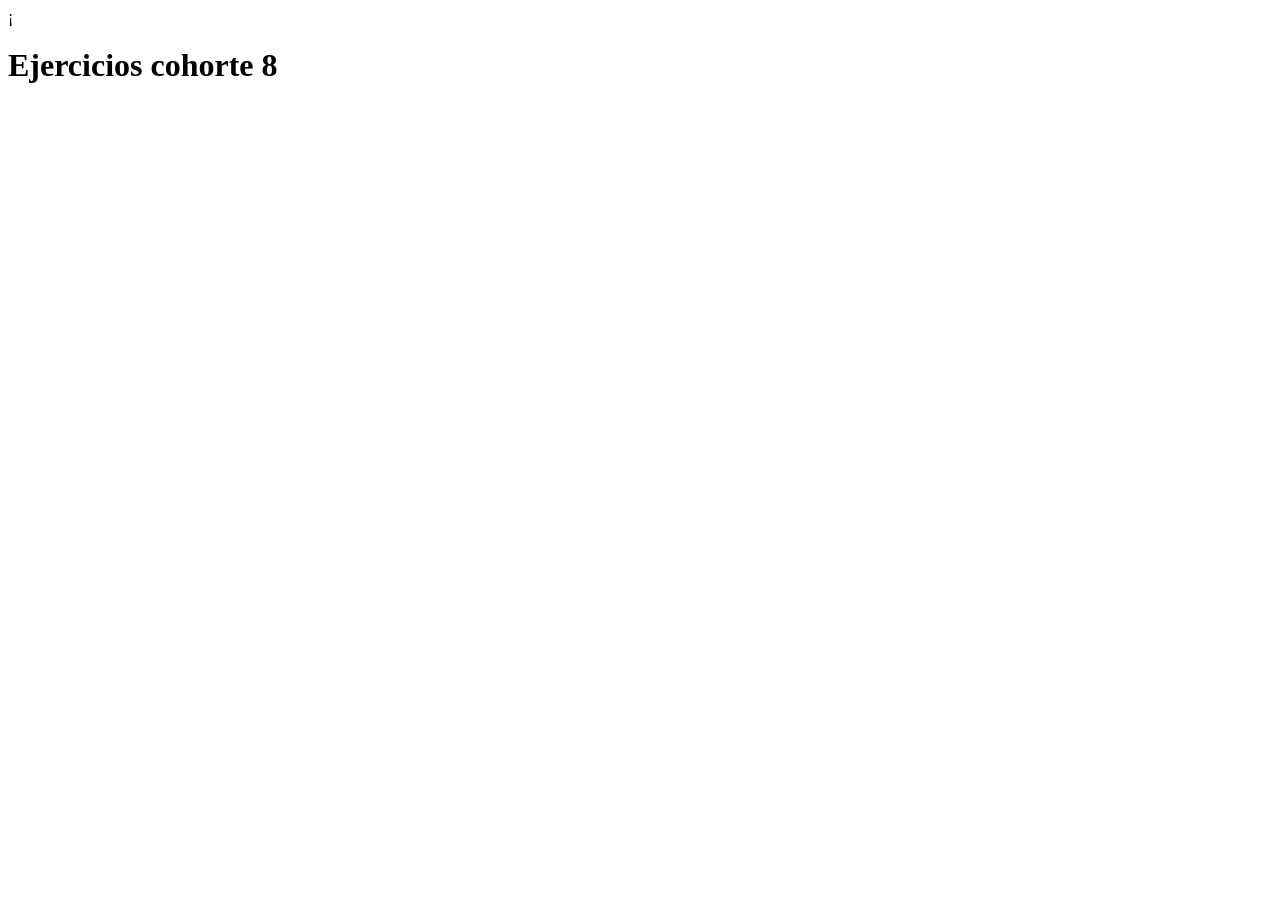
<file: index.html>
¡
<!DOCTYPE html>
<html lang="en">

<head>
    <meta charset="UTF-8">
    <meta name="viewport" content="width=device-width, initial-scale=1.0">
    <title>Portafolio Esteban</title>
</head>

<body>
    <h1>Ejercicios cohorte 8</h1>
</body>

</html>
</file>
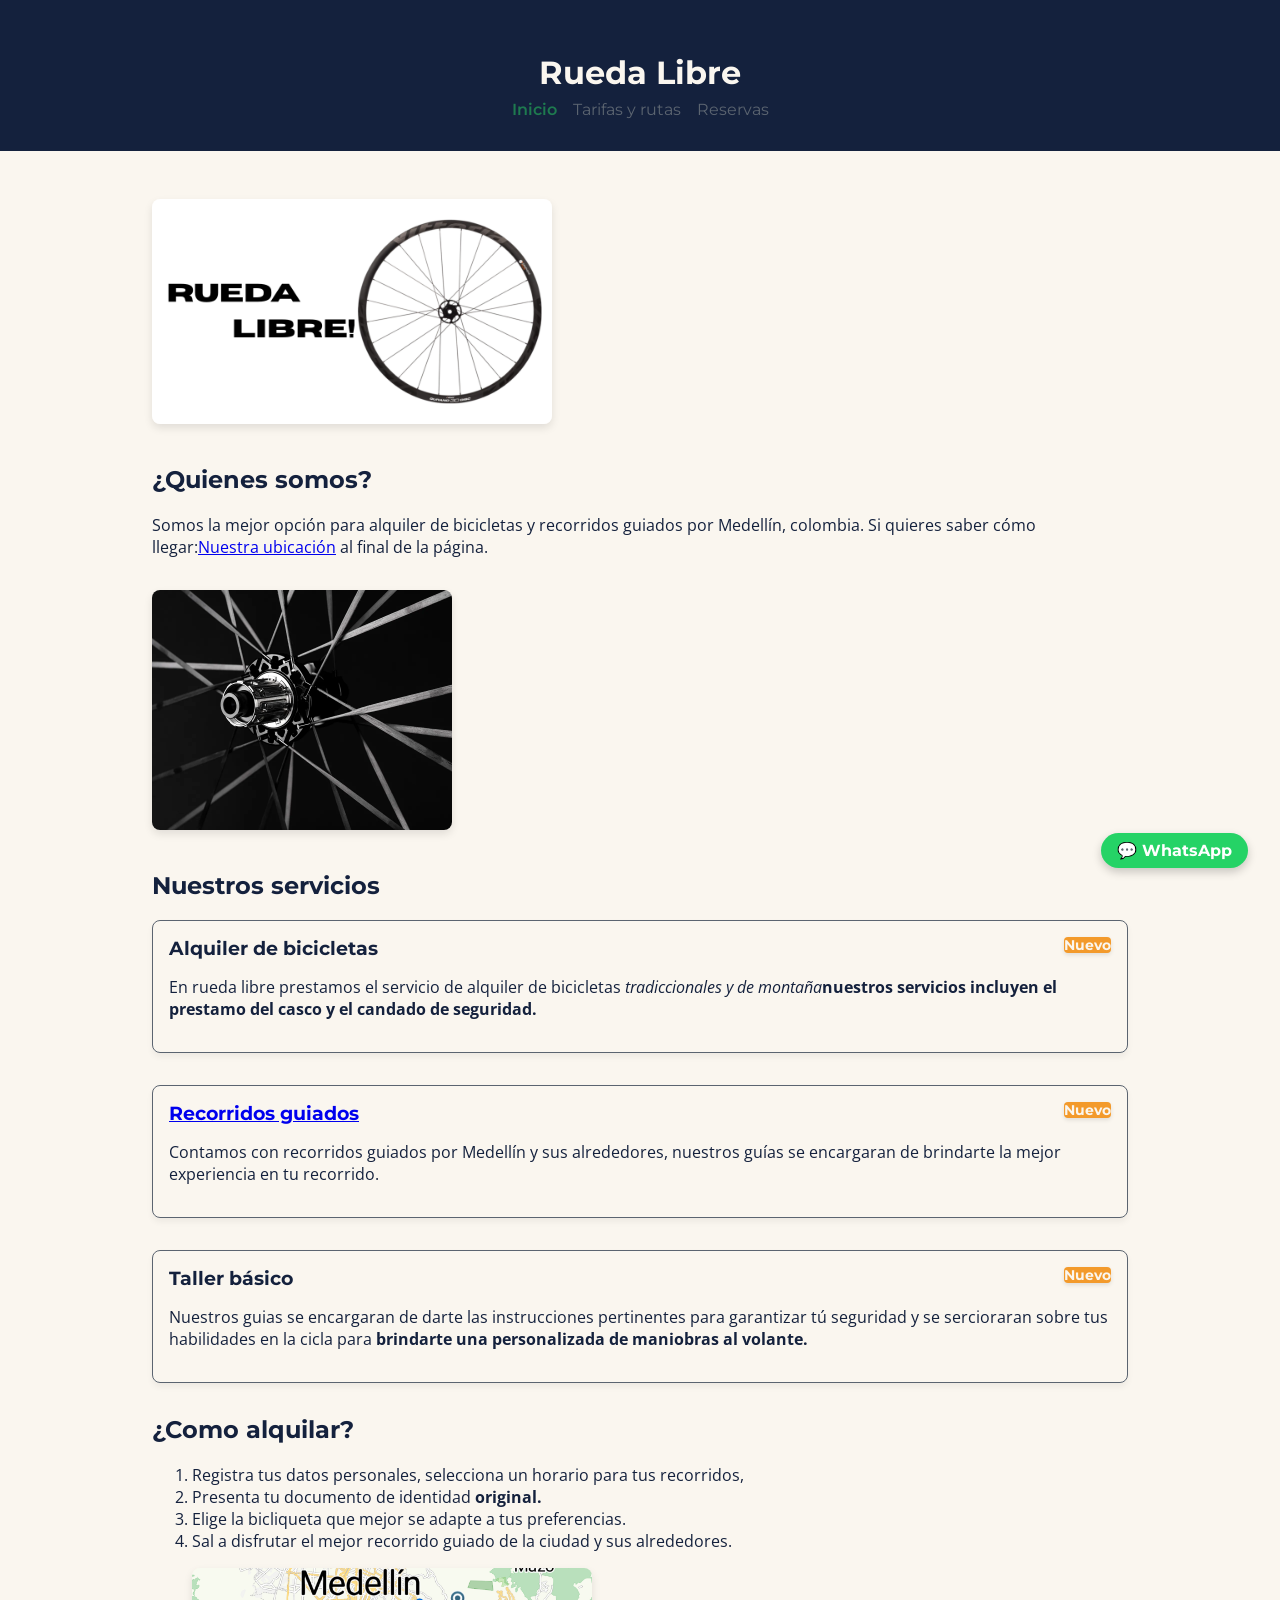
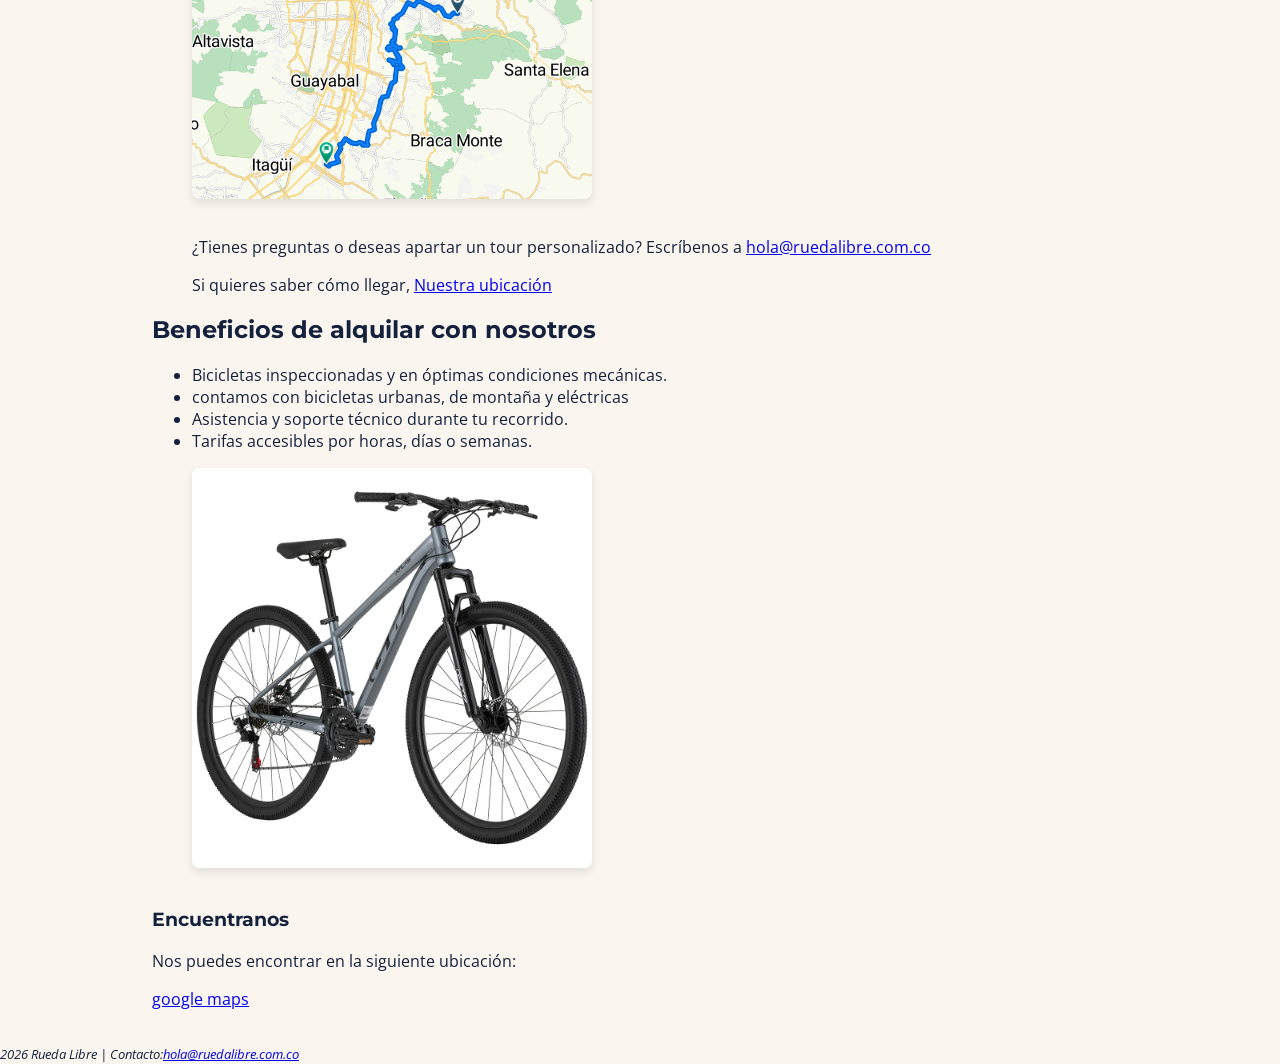
<file: Rueda-libre/index.html>
<!DOCTYPE html>
<html lang="es">
<head>
    <meta charset="UTF-8">
    <meta name="viewport" content="width=device-width, initial-scale=1.0">
    <title>Rueda Libre | Alquiler de bicicletas en Medellín</title>
    <link rel="preconnect" href="https://fonts.googleapis.com">
    <link rel="preconnect" href="https://fonts.gstatic.com" crossorigin>
    <link href="https://fonts.googleapis.com/css2?family=Montserrat:ital,wght@0,100..900;1,100..900&family=Open+Sans:ital,wght@0,300..800;1,300..800&display=swap" rel="stylesheet">
    <link rel="stylesheet" href="CSS/styles.css">
</head>
<body>
    <header>
         <h1>Rueda Libre</h1>
        <nav>
            <ul id="menu">
                 <a href="index.html" class="activo">Inicio</a>
                 <a href="paginas/tarifas.html">Tarifas y rutas</a>
                 <a href="paginas/reservas.html">Reservas</a>
            </ul>
        </nav>
    </header>
    <main>
    <img src="paginas/img/portada/RUEDA-LIBRE.png" alt="Imagen de una rueda con un texto que dice Rueda Libre" width="400">
    <section>
    <h2>¿Quienes somos?</h2>
    <p>Somos la mejor opción para alquiler de bicicletas y recorridos guiados por Medellín, colombia.
        Si quieres saber cómo llegar:<a href="#Encuentranos">Nuestra ubicación</a> al final de la página.</p>
    <img src="paginas/img/Understanding-Bicycle-Wheel-Freehub-Mechanisms2.webp" alt="" width="300">
    </section>
    <section>
    <h2>Nuestros servicios</h2>
        <article class="tarjeta-servicio">
            <span class="etiqueta-nuevo">Nuevo</span>
            <h3>Alquiler de bicicletas</h3>
            <p>En rueda libre prestamos el servicio de alquiler de bicicletas <em>tradiccionales y de montaña</em><strong>nuestros servicios incluyen el prestamo del casco y el candado de seguridad.</strong> </p>
        </article>
        <article class="tarjeta-servicio">
            <span class="etiqueta-nuevo">Nuevo</span>
            <h3><a href="paginas/tarifas.html">Recorridos guiados</a></h3>
            <p>Contamos con recorridos guiados por Medellín y sus alrededores, nuestros guías se encargaran de brindarte la mejor experiencia en tu recorrido.</p>
        </article>
        <article class="tarjeta-servicio">
            <span class="etiqueta-nuevo">Nuevo</span>
            <h3>Taller básico</h3>
            <p>Nuestros guias se encargaran de darte las instrucciones pertinentes para garantizar tú seguridad y se sercioraran sobre tus habilidades en la cicla para  <strong>brindarte una personalizada de maniobras al volante.</strong></p>
        </article>
    </section>
    <h2>¿Como alquilar?</h2>
    <ol>
        <li>Registra tus datos personales, selecciona un horario para tus recorridos,</li>
        <li>Presenta tu documento de identidad <strong>original.</strong></li>
        <li>Elige la bicliqueta que mejor se adapte a tus preferencias.</li>
        <li>Sal a disfrutar el mejor recorrido guiado de la ciudad y sus alrededores.</li>
        <img src="paginas/img/ruta/ruta de cicla.png" alt="Ruta con vista aerea desde Google maps que atraviza Medellín" width="400">
        <p> ¿Tienes preguntas o deseas apartar un tour personalizado? 
            Escríbenos a <a href="mailto:hola@ruedalibre.com.co">hola@ruedalibre.com.co</a></p>
            <p>Si quieres saber cómo llegar, <a href="#Encuentranos">Nuestra ubicación</a></p>
    </ol>
    </section>
    <section>
    <h2>Beneficios de alquilar con nosotros</h2>
    <ul>
        <li>Bicicletas inspeccionadas y en óptimas condiciones mecánicas.</li>
        <li>contamos con bicicletas urbanas, de montaña y eléctricas</li> 
        <li>Asistencia y soporte técnico durante tu recorrido.</li>
        <li>Tarifas accesibles por horas, días o semanas.</li>
        <img src="paginas/img/bicicleta/ATLAS-G-01.webp" alt="Ciclistas en ruta de montaña" width="400">
    </ul>
    <h3 id="Encuentranos">Encuentranos</h3>
    <p>Nos puedes encontrar en la siguiente ubicación: </p>
    <a href="https://www.google.com/maps/place/De+Moda+Outlet/@6.2193884,-75.5859495,824m/data=!3m2!1e3!4b1!4m6!3m5!1s0x8e4429e1dab04e05:0x5a77c25c8a5faf3a!8m2!3d6.2193831!4d-75.5833746!16s%2Fg%2F11gv_xr9wj?entry=ttu&g_ep=EgoyMDI2MTAxOC4wIKXMDSoASAFQAw%3D%3D" target="_blank">google maps</a>
    </section>
    </main>
    
     <footer>
    <small> 
        <em>2026 Rueda Libre | Contacto:<a href="mailto:hola@ruedalibre.com.co">hola@ruedalibre.com.co</a></em>
    </small> 
  </footer>
  
<a href="https://wa.me/573000000000" class="btn-whatsapp" target="_blank" rel="noopener noreferrer" aria-label="Contáctanos por WhatsApp">
    💬 WhatsApp
</a>
</body>
</html>
</file>
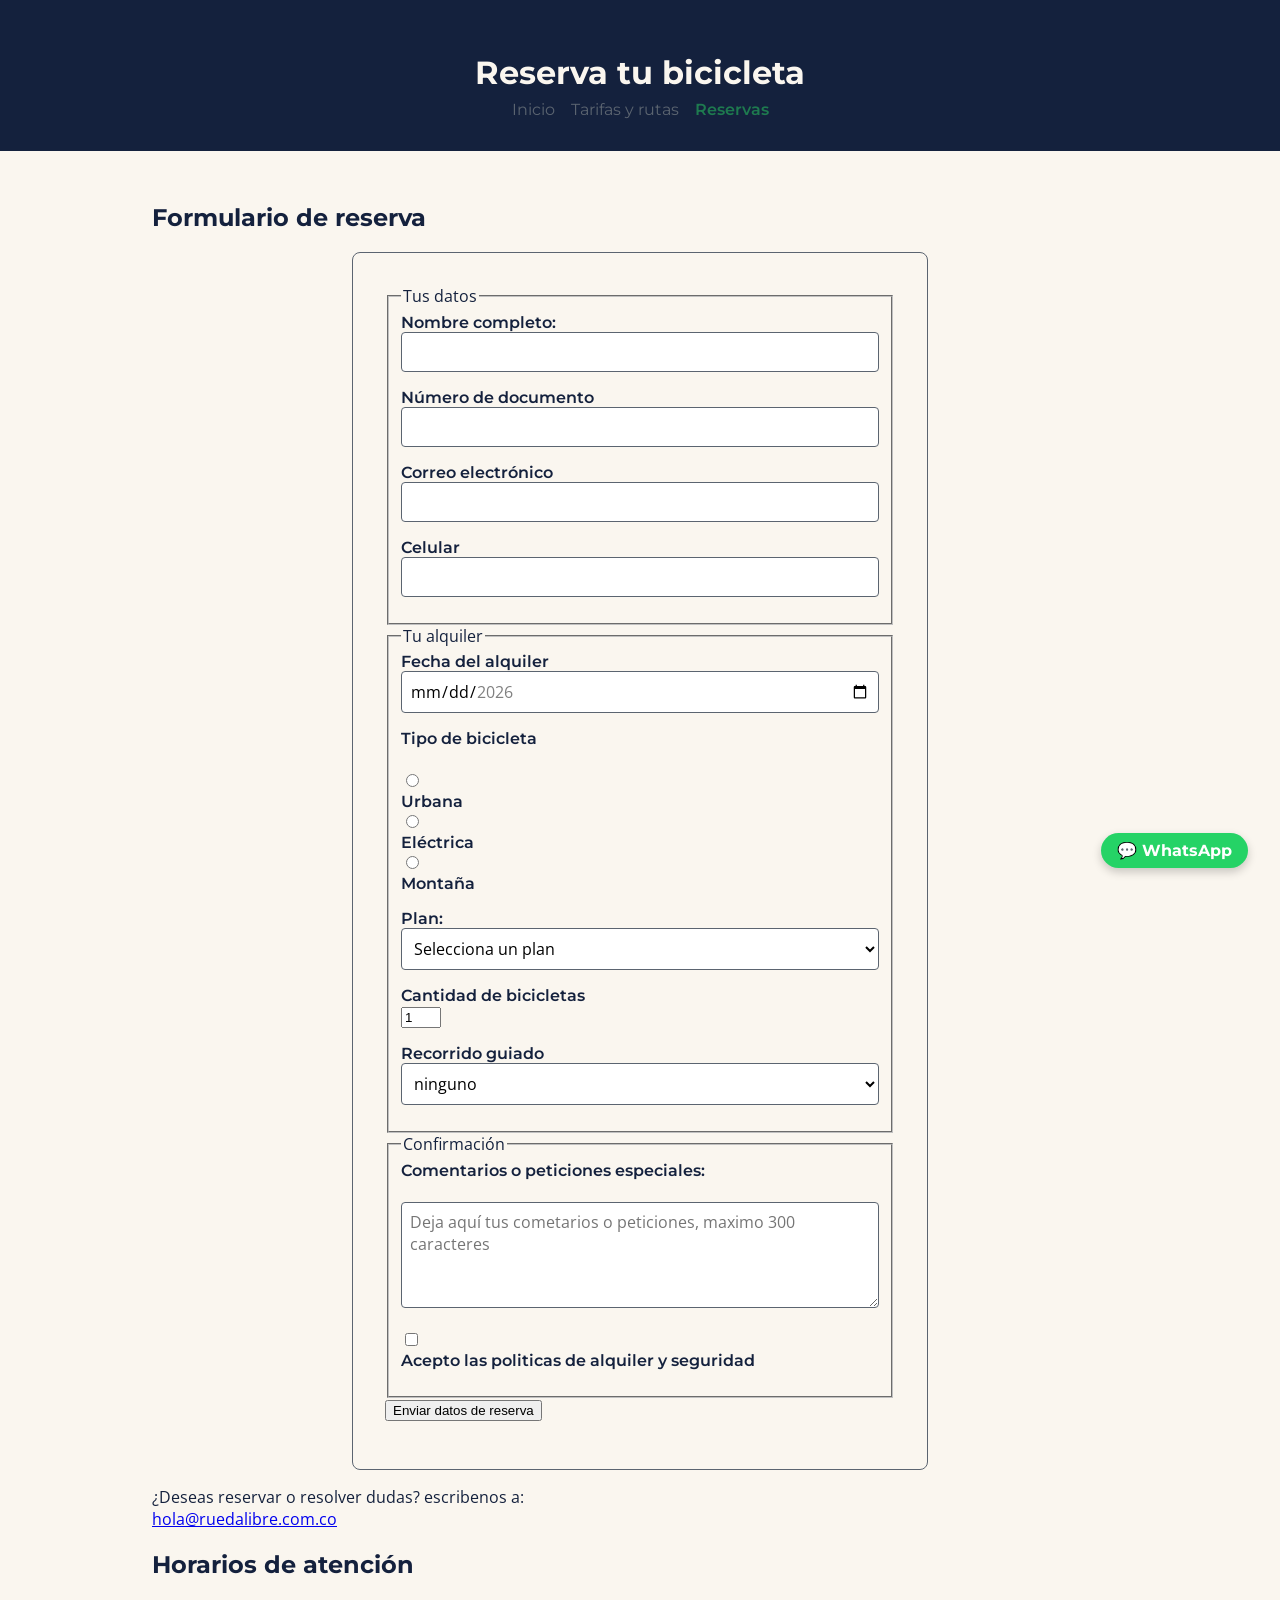
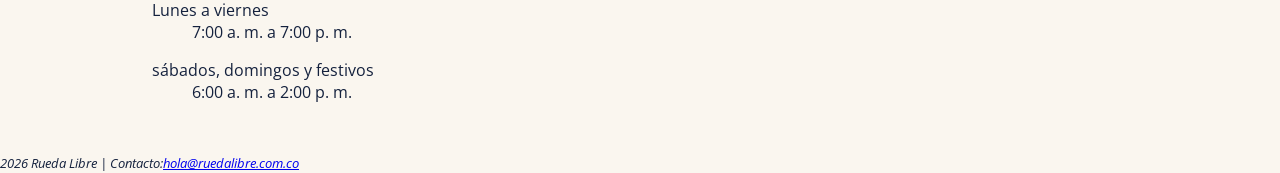
<file: Rueda-libre/paginas/reservas.html>
<!DOCTYPE html>
<html lang="es">
<head>
    <meta charset="UTF-8">
    <meta name="viewport" content="width=device-width, initial-scale=1.0">
    <title>Rueda Libre| reserva tu bicicleta</title>
    <link rel="preconnect" href="https://fonts.googleapis.com">
    <link rel="preconnect" href="https://fonts.gstatic.com" crossorigin>
    <link href="https://fonts.googleapis.com/css2?family=Montserrat:ital,wght@0,100..900;1,100..900&family=Open+Sans:ital,wght@0,300..800;1,300..800&display=swap" rel="stylesheet">
    <link rel="stylesheet" href="../CSS/styles.css">
</head>
<body>
  <header>
    <h1>Reserva tu bicicleta</h1>
        <nav>
            <ul id="menu">
                <a href="../index.html">Inicio</a>
                <a href="tarifas.html">Tarifas y rutas</a>
                <a href="reservas.html" class="activo">Reservas</a>
            </ul>
        </nav>
  </header>  
  <main>
<section>
  <h2>Formulario de reserva</h2>
  <form action="#" method="post">
    <fieldset>
     <legend>Tus datos</legend> 
     <div class="grupo-formulario">
      <label for="nombre">Nombre completo:</label>
      <input type="text" id="nombre" name="nombre" required minlength="3">
     </div>

     <div class="grupo-formulario">
      <label for="documento">Número de documento</label>
      <input type="text" id="documento" name="documento" required pattern="[0-9]{6,10}" title="Debe tener solo números, entre 6 y 10 dígitos">
     </div>

     <div class="grupo-formulario">
      <label for="correo">Correo electrónico</label>
      <input type="email" id="correo" name="correo" required>
     </div>

     <div class="grupo-formulario">
      <label for="celular">Celular</label>
      <input type="tel" id="celular" name="celular" required pattern="3[0-9]{9}" title="Debe de tener 10 dígitos y empezar por el número 3 (Ej: 3001234567)">
     </div>
    </fieldset>

    <fieldset>
      <legend>Tu alquiler</legend>

      <div class="grupo-formulario">
        <label for="fecha">Fecha del alquiler</label>
        <input type="date" id="fecha" name="fecha" min="2026-11-01" max="2026-12-31" required>
      </div>
      <p></p>
      <div class="grupo-formulario">
        <label>Tipo de bicicleta</label><br>
        <input type="radio" id="urbana" name="tipo_bicicleta" value="urbana" required>
        <label for="urbana">Urbana</label>

        <input type="radio" id="electrica" name="tipo_bicicleta" value="electrica" required>
        <label for="electrica">Eléctrica</label>

        <input type="radio" id="montana" name="tipo_bicicleta" value="montana" required>
        <label for="montana">Montaña</label>
      </div>
      <p></p>
        <label for="plan">Plan:</label>
        <select id="plan" name="plan" required>
          <option value="" disabled selected>Selecciona un plan</option>
          <option value="1_hora">1 hora</option>
          <option value="medio_dia">Medio día</option>
          <option value="dia_completo">Día completo</option>
        </select>
      </div>
      <p></p>
      <div class="grupo-formulario">
        <label for="cantidad">Cantidad de bicicletas</label>
        <input type="number" id="cantidad" name="cantidad" min="1" max="6" value="1" required>
      </div>
      <p></p>
      <div class="grupo-formulario">
        <label for="recorrido">Recorrido guiado</label>
        <select id="recorrido" name="recorrido">
          <option value="ninguno">ninguno</option>
          <option value="ruta1">Ruta 1</option>
          <option value="ruta2">Ruta 2</option>
          <option value="ruta3">Ruta 3</option>
        </select>
      </div>
    </fieldset>

    <fieldset>
      <legend>Confirmación</legend>

      <div class="grupo-formulario">
        <label for="comentaarios">Comentarios o peticiones especiales:</label><br>
        <textarea id="Comentarios" name="comentarios" rows="4" cols="40" maxlength="300" placeholder="Deja aquí tus cometarios o peticiones, maximo 300 caracteres"></textarea>
      </div>

      <div class="grupo-formulario">
        <input type="checkbox" id="politicas" name="politicas" required>
        <label for="politicas">Acepto las politicas de alquiler y seguridad</label>
      </div>
    </fieldset>

    <div class="grupo-formulario">
      <button type="submit">Enviar datos de reserva</button>
    </div>
  </form>
</section>

<p></p>

¿Deseas reservar o resolver dudas? escribenos a: <br><a href="mailto:hola@ruedalibre.com.co">hola@ruedalibre.com.co</a>
<h2>Horarios de atención</h2>
<section> 
  <dl>
    <dt>Lunes a viernes</dt>
    <dd>7:00 a. m. a 7:00 p. m.</dd>
  </section> 

<section>
    <dt>sábados, domingos y festivos</dt>
    <dd>6:00 a. m. a 2:00 p. m.</dd>
  </dl>
</section>
  </main>
<p></p>
  <footer>
    <small> 
        <em>2026 Rueda Libre | Contacto:<a href="mailto:hola@ruedalibre.com.co">hola@ruedalibre.com.co</a></em>
    </small> 
  </footer>
  
<a href="https://wa.me/573000000000" class="btn-whatsapp" target="_blank" rel="noopener noreferrer" aria-label="Contáctanos por WhatsApp">
    💬 WhatsApp
</a>
</body>
</html>
</file>
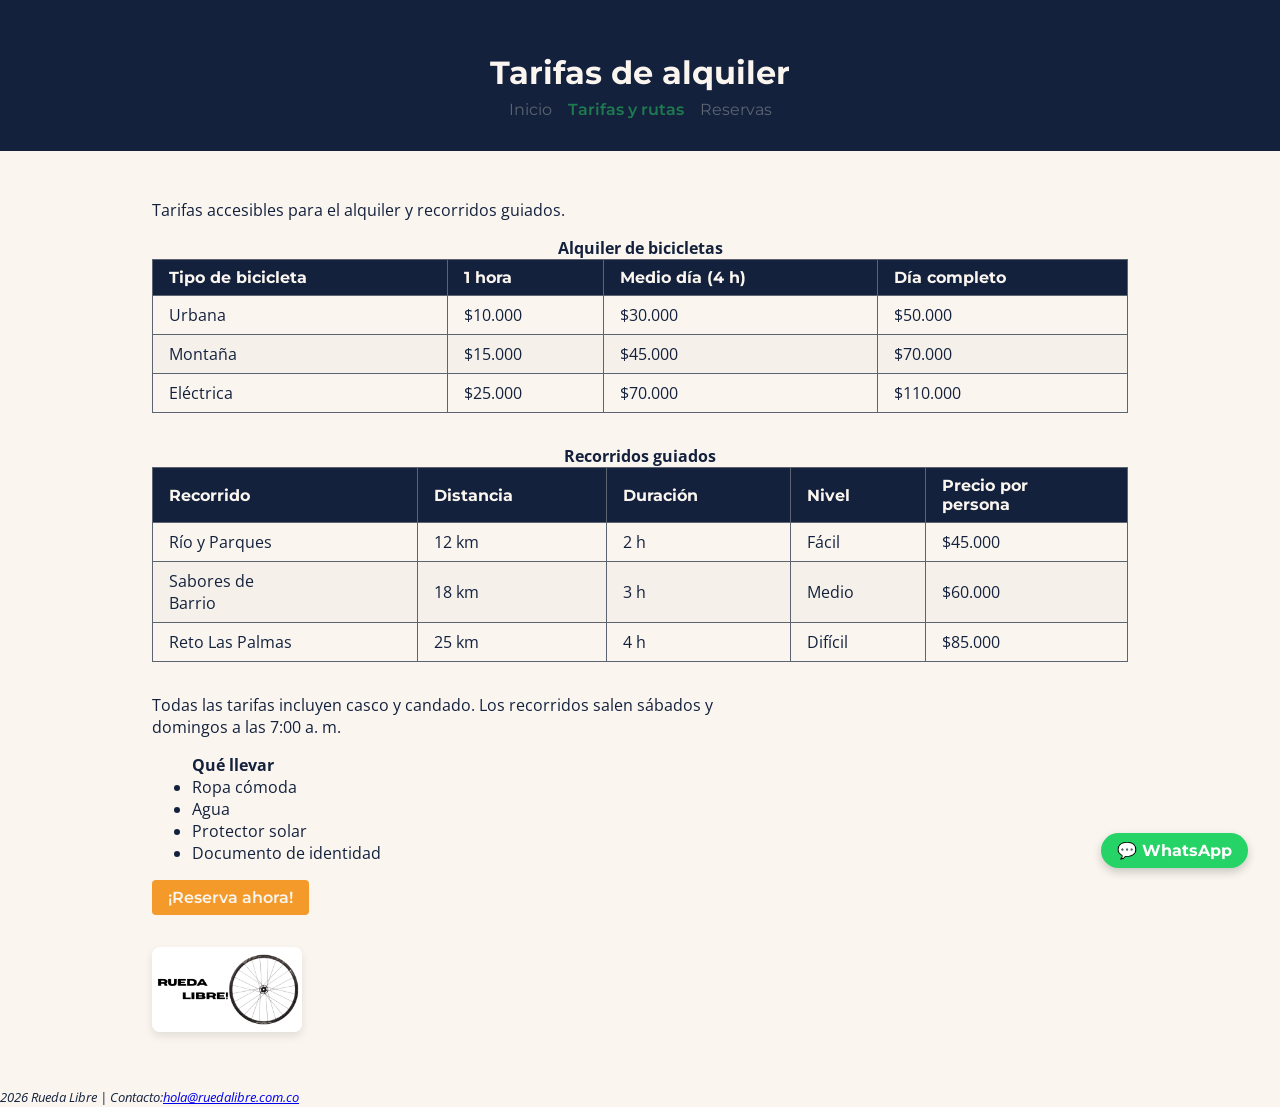
<file: Rueda-libre/paginas/tarifas.html>
<!DOCTYPE html>
<html lang="es">
<head>
    <meta charset="UTF-8">
    <meta name="viewport" content="width=device-width, initial-scale=1.0">
    <title>Rueda Libre| Tarifas de alquiler</title>
    <link rel="preconnect" href="https://fonts.googleapis.com">
    <link rel="preconnect" href="https://fonts.gstatic.com" crossorigin>
    <link href="https://fonts.googleapis.com/css2?family=Montserrat:ital,wght@0,100..900;1,100..900&family=Open+Sans:ital,wght@0,300..800;1,300..800&display=swap" rel="stylesheet">
    <link rel="stylesheet" href="../CSS/styles.css">
</head>
<body>
     <header>
        <h1>Tarifas de alquiler</h1>
        <nav>
            <ul id="menu">
                <a href="../index.html">Inicio</a>
                <a href="tarifas.html" class="activo">Tarifas y rutas</a>
                <a href="reservas.html">Reservas</a>
            </ul>
        </nav>
     </header>  
     <main>
    <section>
   <p>Tarifas accesibles para el alquiler y recorridos guiados.</p> 
    <table border="1">
    <caption><strong>Alquiler de bicicletas</strong></caption>
    <thead>
        <tr>
            <th scope="col">Tipo de bicicleta</th>
            <th scope="col">1 hora</th>
            <th scope="col">Medio día (4 h)</th>
            <th scope="col">Día completo</th>
        </tr>
    </thead>
    <tbody>
        <tr>
            <td>Urbana</td>
            <td>$10.000</td>
            <td>$30.000</td>
            <td>$50.000</td>
        </tr>
        <tr>
            <td>Montaña</td>
            <td>$15.000</td>
            <td>$45.000</td>
            <td>$70.000</td>
        </tr>
        <tr>
            <td>Eléctrica</td>
            <td>$25.000</td>
            <td>$70.000</td>
            <td>$110.000</td>
        </tr>
    </tbody>
   </table>
   </section>
   <section>
    <table id="recorridos" border="1">
        <caption><strong>Recorridos guiados</strong></caption>
    <thead>
        <tr>
            <th scope="col">Recorrido</th>
            <th scope="col">Distancia</th>
            <th scope="col">Duración</th>
            <th scope="col">Nivel</th>
            <th scope="col">Precio por <br>persona</th>
        </tr>
    </thead>
    <tbody>
        <tr>
            <td>Río y Parques</td>
            <td>12 km</td>
            <td>2 h</td>
            <td>Fácil</td>
            <td>$45.000</td>
        </tr>
        <tr>
            <td>Sabores de <br>Barrio</td>
            <td>18 km</td>
            <td>3 h</td>
            <td>Medio</td>
            <td>$60.000</td>
        </tr>
        <tr>
            <td>Reto Las Palmas</td>
            <td>25 km</td>
            <td>4 h</td>
            <td>Difícil</td>
            <td>$85.000</td>
        </tr>
    </tbody>
   </table>
   </section>
   <p>Todas las tarifas incluyen casco y candado. Los recorridos salen sábados y <br>domingos a las 7:00 a. m.</p>

   <ASIde>
    <ul>
        <strong>Qué llevar</strong>
        <li>Ropa cómoda</li>
        <li>Agua</li>
        <li>Protector solar</li>
        <li>Documento de identidad</li>
    </ul>
   </ASIde>

    <p><a href="paginas/reservas.html" class="btn-cta">¡Reserva ahora!</a></p>
    <img src="../paginas/img/portada/RUEDA-LIBRE.png" alt="Logo oficial de Rueda Libre" width="150">
    </main>

    <footer>
    <small> 
        <em>2026 Rueda Libre | Contacto:<a href="mailto:hola@ruedalibre.com.co">hola@ruedalibre.com.co</a></em>
    </small> 
  </footer>
 
<a href="https://wa.me/573000000000" class="btn-whatsapp" target="_blank" rel="noopener noreferrer" aria-label="Contáctanos por WhatsApp">
    💬 WhatsApp
</a>
</body>
</html>
</file>
<file: Rueda-libre/CSS/styles.css>
/* ==========================================
   1. VARIABLES Y CONFIGURACIÓN GLOBAL
   ========================================== */
:root {
    --azul-noche: #14213d;
    --gris-asfalto: #5b6470;
    --verde-ruta: #1e7a4f;
    --naranja-pedal: #f39a2b;
    --crema: #faf6ef;

    --font-titulo: 'Montserrat', sans-serif;
    --font-texto: 'Open Sans', sans-serif;

    --espacio-sm: 0.5rem;
    --espacio-md: 1rem;
    --espacio-lg: 2rem;
}

*, *::before, *::after {
    box-sizing: border-box;
}

body {
    font-family: var(--font-texto);
    color: var(--azul-noche);
    background-color: var(--crema);
    margin: 0;
    padding: 0;
}

h1, h2, h3, h4, h5, h6 {
    font-family: var(--font-titulo);
}


/* ==========================================
   2. ESTRUCTURA BASE Y LAYOUT
   ========================================== */
header {
    background-color: var(--azul-noche);
    color: var(--crema);
    padding: var(--espacio-lg);
    text-align: center;
    min-height: 10vh;
}

header h1 {
    color: var(--crema);
    margin-bottom: var(--espacio-sm);
}

main {
    max-width: 65rem;
    margin: 0 auto;
    padding: var(--espacio-lg);
}

main img {
    max-width: 100%;
    height: auto;
    border-radius: 8px;
    box-shadow: 0 4px 8px rgba(0, 0, 0, 0.1);
    margin: var(--espacio-md) 0;
}


/* ==========================================
   3. NAVEGACIÓN Y MENÚ
   ========================================== */
#menu {
    list-style: none;
    padding: 0;
    margin: 0;
    display: flex;
    justify-content: center;
    gap: var(--espacio-md);
}

#menu li {
    display: inline-block;
}

#menu a {
    color: var(--gris-asfalto);
    text-decoration: none;
    font-family: var(--font-titulo);
}

#menu a.activo {
    color: var(--verde-ruta);
    font-weight: 600;
}

#menu a:hover,
#menu a:focus {
    color: var(--naranja-pedal);
    text-decoration: underline;
    outline: none;
}


/* ==========================================
   4. COMPONENTES (TARJETAS Y TABLAS)
   ========================================== */
.tarjeta-servicio {
    position: relative; /* Clave para anclar la etiqueta "Nuevo" */
    background-color: var(--crema);
    border: 1px solid var(--gris-asfalto);
    border-radius: 8px;
    padding: var(--espacio-md);
    margin-bottom: var(--espacio-lg);
    box-shadow: 0 4px 6px rgba(0, 0, 0, 0.05);
}

.tarjeta-servicio img {
    width: 100%;
    height: auto;
    border-radius: 4px;
    margin-bottom: var(--espacio-sm);
}

.tarjeta-servicio h3 {
    font-family: var(--font-titulo);
    color: var(--azul-noche);
    margin-top: 0;
    margin-bottom: var(--espacio-sm);
}

.etiqueta-nuevo {
    position: absolute;
    top: 1rem;
    right: 1rem;
    background-color: var(--naranja-pedal);
    color: var(--crema);
    font-family: var(--font-titulo);
    font-size: 0.85rem;
    padding: var(--espacio-xs) var(--espacio-sm);
    border-radius: 4px;
    font-weight: bold;
    box-shadow: 0 2px 4px rgba(0, 0, 0, 0.1);
}

table {
    width: 100%;
    border-collapse: collapse;
    margin-bottom: var(--espacio-lg);
    background-color: var(--crema);
}

th, td {
    padding: var(--espacio-sm) var(--espacio-md);
    text-align: left;
    border: 1px solid var(--gris-asfalto);
}

th {
    background-color: var(--azul-noche);
    color: var(--crema);
    font-family: var(--font-titulo);
}

tr:nth-child(even) {
    background-color: rgba(0, 0, 0, 0.02);
}


/* ==========================================
   5. FORMULARIOS Y BOTONES
   ========================================== */
form {
    background-color: var(--crema);
    border: 1px solid var(--gris-asfalto);
    border-radius: 8px;
    padding: var(--espacio-lg);
    max-width: 36rem;
    margin: 0 auto;
}

.grupo-formulario {
    margin-bottom: var(--espacio-md);
}

label {
    display: block;
    font-family: var(--font-titulo);
    color: var(--azul-noche);
    margin-bottom: var(--espacio-xs);
    font-weight: 600;
}

input[type="text"],
input[type="email"],
input[type="tel"],
input[type="date"],
select,
textarea {
    width: 100%;
    padding: var(--espacio-sm);
    border: 1px solid var(--gris-asfalto);
    border-radius: 4px;
    font-family: inherit;
    font-size: 1rem;
    background-color: #ffffff;
}

input:focus,
select:focus,
textarea:focus {
    outline: 2px solid var(--naranja-pedal);
    border-color: transparent;
}

.btn-cta {
    display: inline-block;
    background-color: var(--naranja-pedal);
    color: var(--crema);
    padding: var(--espacio-sm) var(--espacio-md);
    border-radius: 4px;
    text-decoration: none;
    font-family: var(--font-titulo);
    font-weight: 600;
    transition: background-color 0.2s ease;
}

.btn-cta:hover,
.btn-cta:focus {
    background-color: var(--verde-ruta);
    color: var(--crema);
    text-decoration: none;
    outline: none;
}


/* ==========================================
   6. COMPONENTES FLOTANTES (WHATSAPP)
   ========================================== */
.btn-whatsapp {
    position: fixed;
    bottom: 2rem;
    right: 2rem;
    background-color: #25d366;
    color: #ffffff;
    padding: var(--espacio-sm) var(--espacio-md);
    border-radius: 50px;
    font-family: var(--font-titulo);
    font-weight: bold;
    text-decoration: none;
    box-shadow: 0 4px 10px rgba(0, 0, 0, 0.2);
    z-index: 1000;
    display: flex;
    align-items: center;
    gap: 0.5rem;
    transition: transform 0.2s ease, background-color 0.2s ease;
}

.btn-whatsapp:hover {
    background-color: #20ba5a;
    transform: scale(1.05);
}

.btn-whatsapp:focus {
    outline: 3px solid var(--azul-noche);
    outline-offset: 2px;
}
</file>
